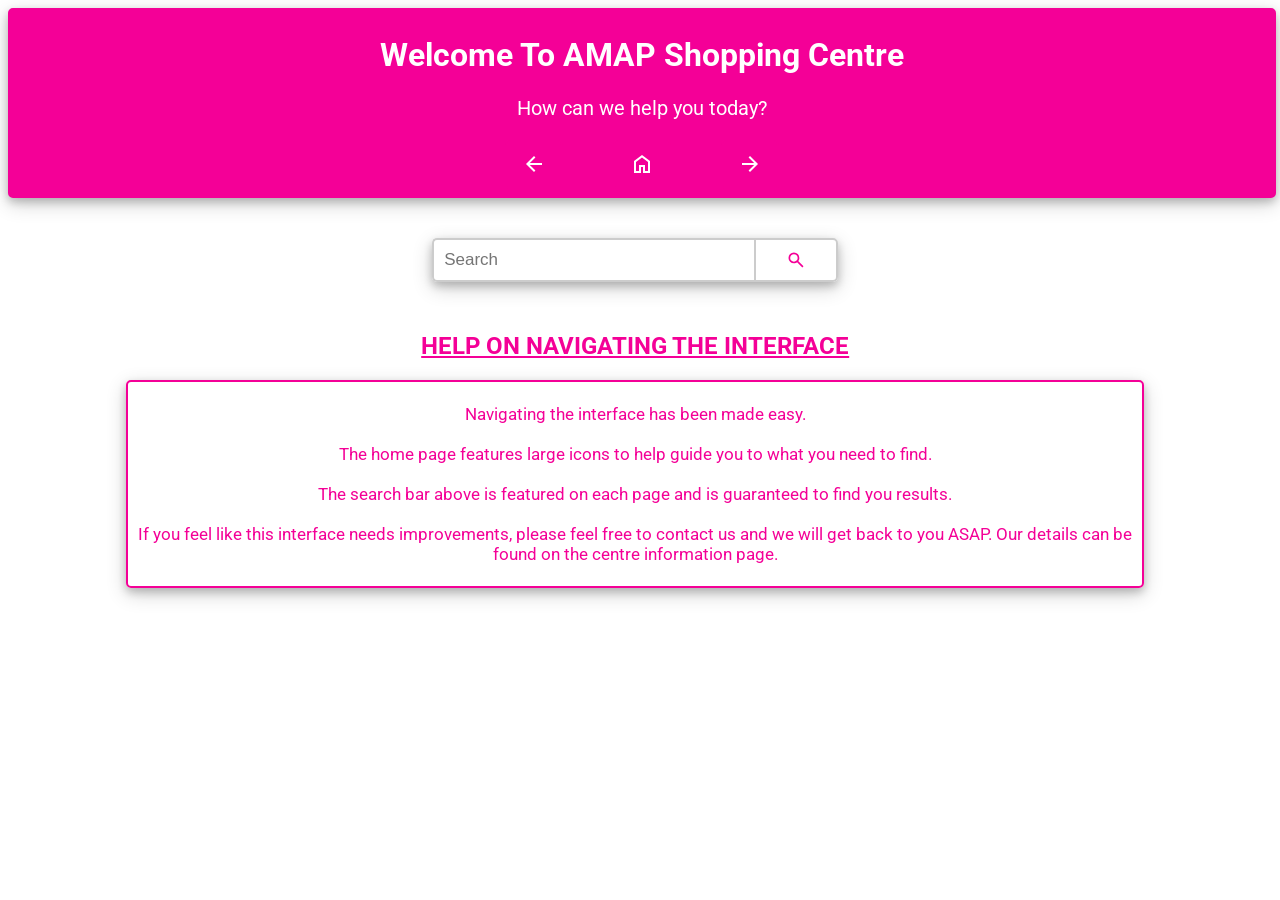
<file: index.html>
<!DOCTYPE html>
<html lang="en">
<head>
    <meta charset="UTF-8">
    <meta name="viewport" content="width=device-width, initial-scale=1.0">
    <link rel="icon" type="image/x-icon" href="images/shopping-bag-fill.svg">
    <link rel="preconnect" href="https://fonts.googleapis.com">
    <link rel="preconnect" href="https://fonts.gstatic.com" crossorigin>
    <link href="https://fonts.googleapis.com/css2?family=Roboto:ital,wght@0,100..900;1,100..900&display=swap" rel="stylesheet">
    <link rel="stylesheet" type="text/css" href="css/home.css"/>
    <link rel="stylesheet" type="text/css" href="css/help.css"/>
    <title>AMAP Shopping Centre Nottingham </title>
</head>
<body>

<!-- Title -->
<div id="welcometitle">
    <h1> Welcome To AMAP Shopping Centre </h1>
    <p class="question1"> How can we help you today? </p>
    <div class="homeicons">
        <!-- button icons -->
        <button class="movebutton" onclick="history.back()">
            <div class="tooltip">
                <span class="backarrow-tooltiptext"> Go back </span>
                <img src="images/arrowback-white.svg" class="moveicons"> 
            </div>
        </button>
        <button class="movebutton" onclick="location.href='index.html'">
            <div class="tooltip">
                <span class="home-tooltiptext"> Home </span>
                <img src="images/home-white.svg" class="moveicons">
            </div>
        </button>
        <button class="movebutton" onclick="history.forward()">
            <div class="tooltip">
                <span class="forwardarrow-tooltiptext"> Go forward </span>
                <img src="images/arrowforward-white.svg" class="moveicons">
            </div>
        </button>
    </div>
</div>

<!-- Search bar -->
<div id="searchbar">
    <input type="text" id="searchInput" placeholder="Search">
    <button type="submit" id="searchBtn">
        <div class="tooltip">
            <span class="tooltiptext">Search</span>
        <img src="images/search.svg" class="searchicon">
        </div>
    </button>
</div>

<div class="helptitle">
    <h2 style="text-decoration: underline; margin-top: 50px;"> HELP ON NAVIGATING THE INTERFACE </h2>
</div>

<div class="helpcontainer">
    <p> Navigating the interface has been made easy. <br><br> The home page features large icons to help guide you to what you need to find.<br><br> The search bar above is featured on each page and is guaranteed to find you results. <br><br> If you feel like this interface needs improvements, please feel free to contact us and we will get back to you ASAP. Our details can be found on the centre information page. </p>
</div>

<script src="js/search.js"></script>

</body>
</html>
</file>
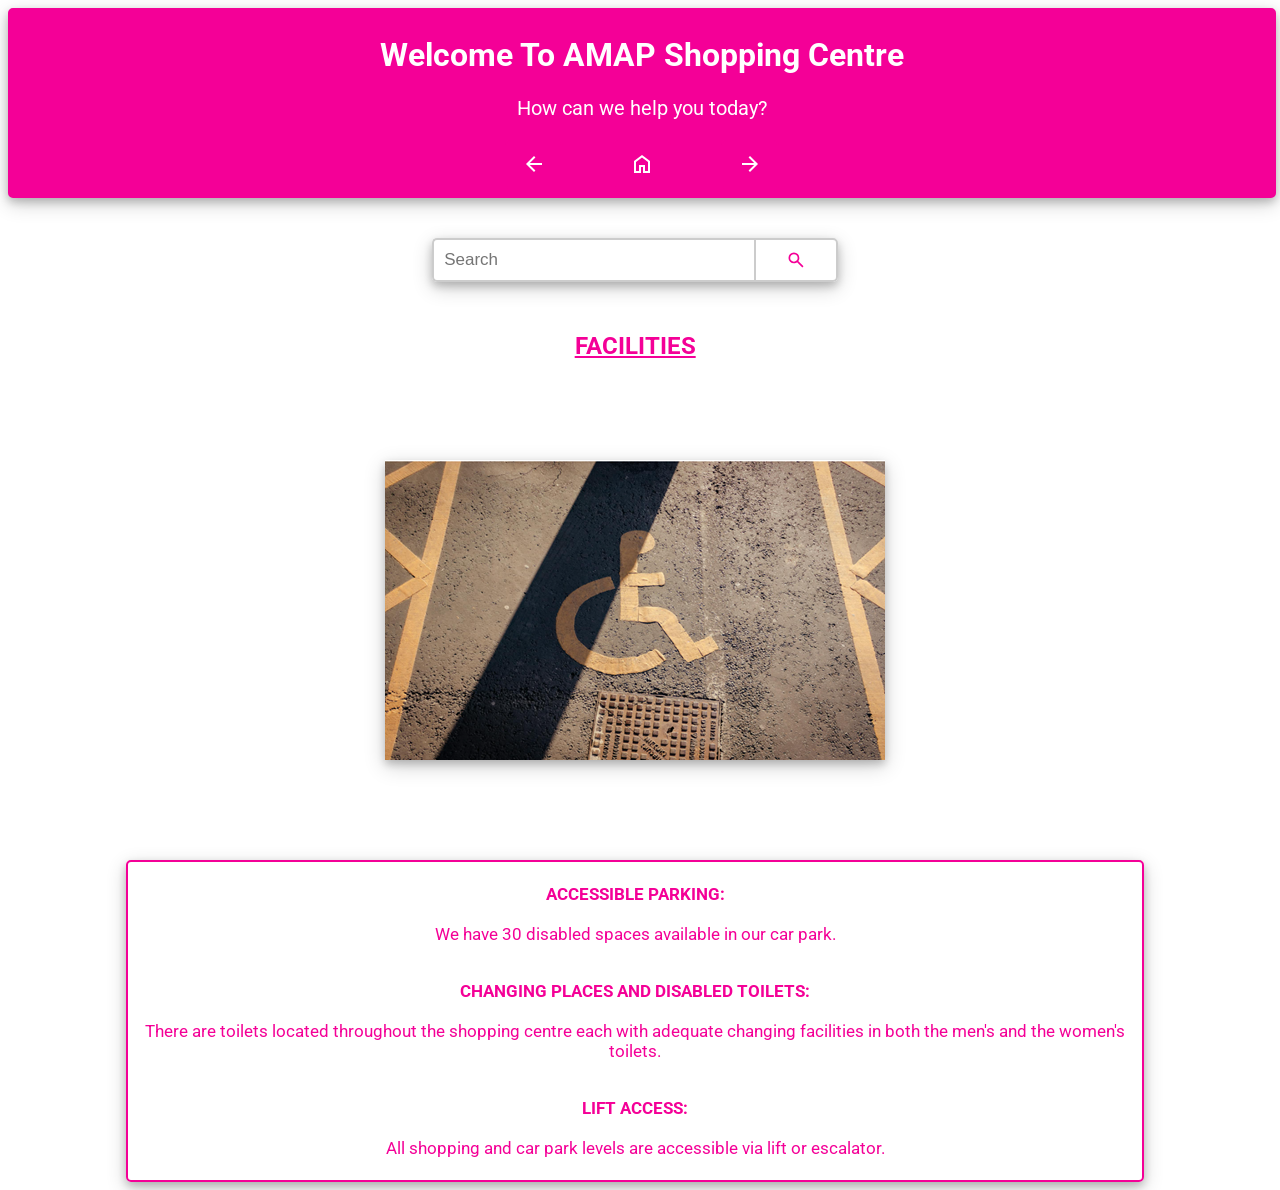
<file: facilities.html>
<!DOCTYPE html>
<html lang="en">
<head>
    <meta charset="UTF-8">
    <meta name="viewport" content="width=device-width, initial-scale=1.0">
    <link rel="icon" type="image/x-icon" href="images/shopping-bag-fill.svg">
    <link rel="preconnect" href="https://fonts.googleapis.com">
    <link rel="preconnect" href="https://fonts.gstatic.com" crossorigin>
    <link href="https://fonts.googleapis.com/css2?family=Roboto:ital,wght@0,100..900;1,100..900&display=swap" rel="stylesheet">
    <link rel="stylesheet" type="text/css" href="css/home.css"/>
    <link rel="stylesheet" type="text/css" href="css/shopping.css"/>
    <link rel="stylesheet" type="text/css" href="css/facilities.css"/>
    <title>AMAP Shopping Centre Nottingham </title>
</head>
<body>

<!-- Title -->
<div id="welcometitle">
    <h1> Welcome To AMAP Shopping Centre </h1>
    <p class="question1"> How can we help you today? </p>
    <div class="homeicons">
        <!-- button icons -->
        <button class="movebutton" onclick="history.back()">
            <div class="tooltip">
                <span class="backarrow-tooltiptext"> Go back </span>
                <img src="images/arrowback-white.svg" class="moveicons"> 
            </div>
        </button>
        <button class="movebutton" onclick="location.href='index.html'">
            <div class="tooltip">
                <span class="home-tooltiptext"> Home </span>
                <img src="images/home-white.svg" class="moveicons">
            </div>
        </button>
        <button class="movebutton" onclick="history.forward()">
            <div class="tooltip">
                <span class="forwardarrow-tooltiptext"> Go forward </span>
                <img src="images/arrowforward-white.svg" class="moveicons">
            </div>
        </button>
    </div>
</div>

<!-- Search bar -->
<div id="searchbar">
    <input type="text" id="searchInput" placeholder="Search">
    <button type="submit" id="searchBtn">
        <div class="tooltip">
            <span class="tooltiptext">Search</span>
        <img src="images/search.svg" class="searchicon">
        </div>
    </button>
</div>

<div class="shoppingtitle">
    <h2 style="text-decoration: underline; margin-top: 50px;"> FACILITIES </h2>
</div>

<!-- Container1 -->
<div class="container1">
    <div class="facilitiesinfo">
        <img src="images/disabledparkspace.png">
    </div>
</div>

<!-- container2 -->
<div class="facilitiescontent">
    <p> <strong> ACCESSIBLE PARKING: </strong> <br><br> We have 30 disabled spaces available in our car park. <br><br> </p>
    <p> <strong> CHANGING PLACES AND DISABLED TOILETS: </strong> <br><br> There are toilets located throughout the shopping centre each with adequate changing facilities in both the men's and the women's toilets. <br><br> </p>
    <p> <strong> LIFT ACCESS: </strong> <br><br>All shopping and car park levels are accessible via lift or escalator. </p>
</div>

<script src="js/search.js"></script>

</body>
</html>
</file>
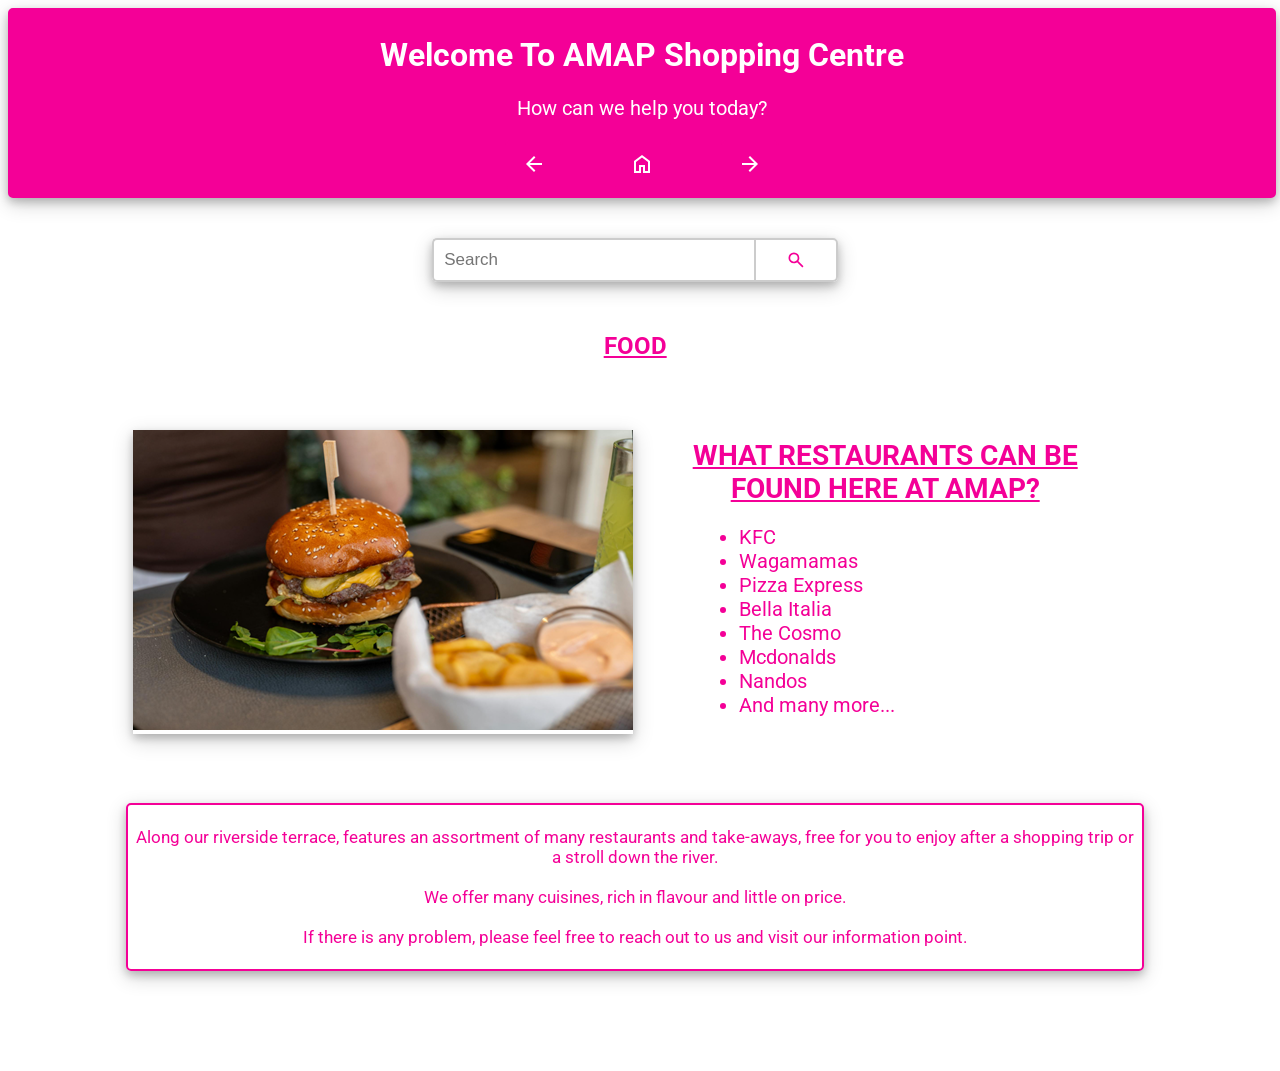
<file: help.html>
<!DOCTYPE html>
<html lang="en">
<head>
    <meta charset="UTF-8">
    <meta name="viewport" content="width=device-width, initial-scale=1.0">
    <link rel="icon" type="image/x-icon" href="images/shopping-bag-fill.svg">
    <link rel="preconnect" href="https://fonts.googleapis.com">
    <link rel="preconnect" href="https://fonts.gstatic.com" crossorigin>
    <link href="https://fonts.googleapis.com/css2?family=Roboto:ital,wght@0,100..900;1,100..900&display=swap" rel="stylesheet">
    <link rel="stylesheet" type="text/css" href="css/home.css"/>
    <link rel="stylesheet" type="text/css" href="css/food.css"/>
    <title>AMAP Shopping Centre Nottingham </title>
</head>
<body>

<!-- Title -->
<div id="welcometitle">
    <h1> Welcome To AMAP Shopping Centre </h1>
    <p class="question1"> How can we help you today? </p>
    <div class="homeicons">
        <!-- button icons -->
        <button class="movebutton" onclick="history.back()">
            <div class="tooltip">
                <span class="backarrow-tooltiptext"> Go back </span>
                <img src="images/arrowback-white.svg" class="moveicons"> 
            </div>
        </button>
        <button class="movebutton" onclick="location.href='index.html'">
            <div class="tooltip">
                <span class="home-tooltiptext"> Home </span>
                <img src="images/home-white.svg" class="moveicons">
            </div>
        </button>
        <button class="movebutton" onclick="history.forward()">
            <div class="tooltip">
                <span class="forwardarrow-tooltiptext"> Go forward </span>
                <img src="images/arrowforward-white.svg" class="moveicons">
            </div>
        </button>
    </div>
</div>

<!-- Search bar -->
<div id="searchbar">
    <input type="text" id="searchInput" placeholder="Search">
    <button type="submit" id="searchBtn">
        <div class="tooltip">
            <span class="tooltiptext">Search</span>
        <img src="images/search.svg" class="searchicon">
        </div>
    </button>
</div>

<div class="shoppingtitle">
    <h2 style="text-decoration: underline; margin-top: 50px;"> FOOD </h2>
</div>

<div class="container">
    <div class="burgerimage">
        <img src="images/burger.png"> 
    </div>
    <div class="foodtext">
        <h3 id="foodlist"> WHAT RESTAURANTS CAN BE FOUND HERE AT AMAP? </h3>
        <ul>
            <li> KFC </li>
            <li> Wagamamas </li>
            <li> Pizza Express </li>
            <li> Bella Italia </li>
            <li> The Cosmo </li>
            <li> Mcdonalds </li>
            <li> Nandos </li>
            <li> And many more... </li>
        </ul>
    </div>
</div>

<div class="foodmaintext">
    <p> Along our riverside terrace, features an assortment of many restaurants and take-aways, free for you to enjoy after a shopping trip or a stroll down the river. <br><br> We offer many cuisines, rich in flavour and little on price. <br><br> If there is any problem, please feel free to reach out to us and visit our information point. </p>
</div>

<script src="js/search.js"></script>

</body>
</html>
</file>
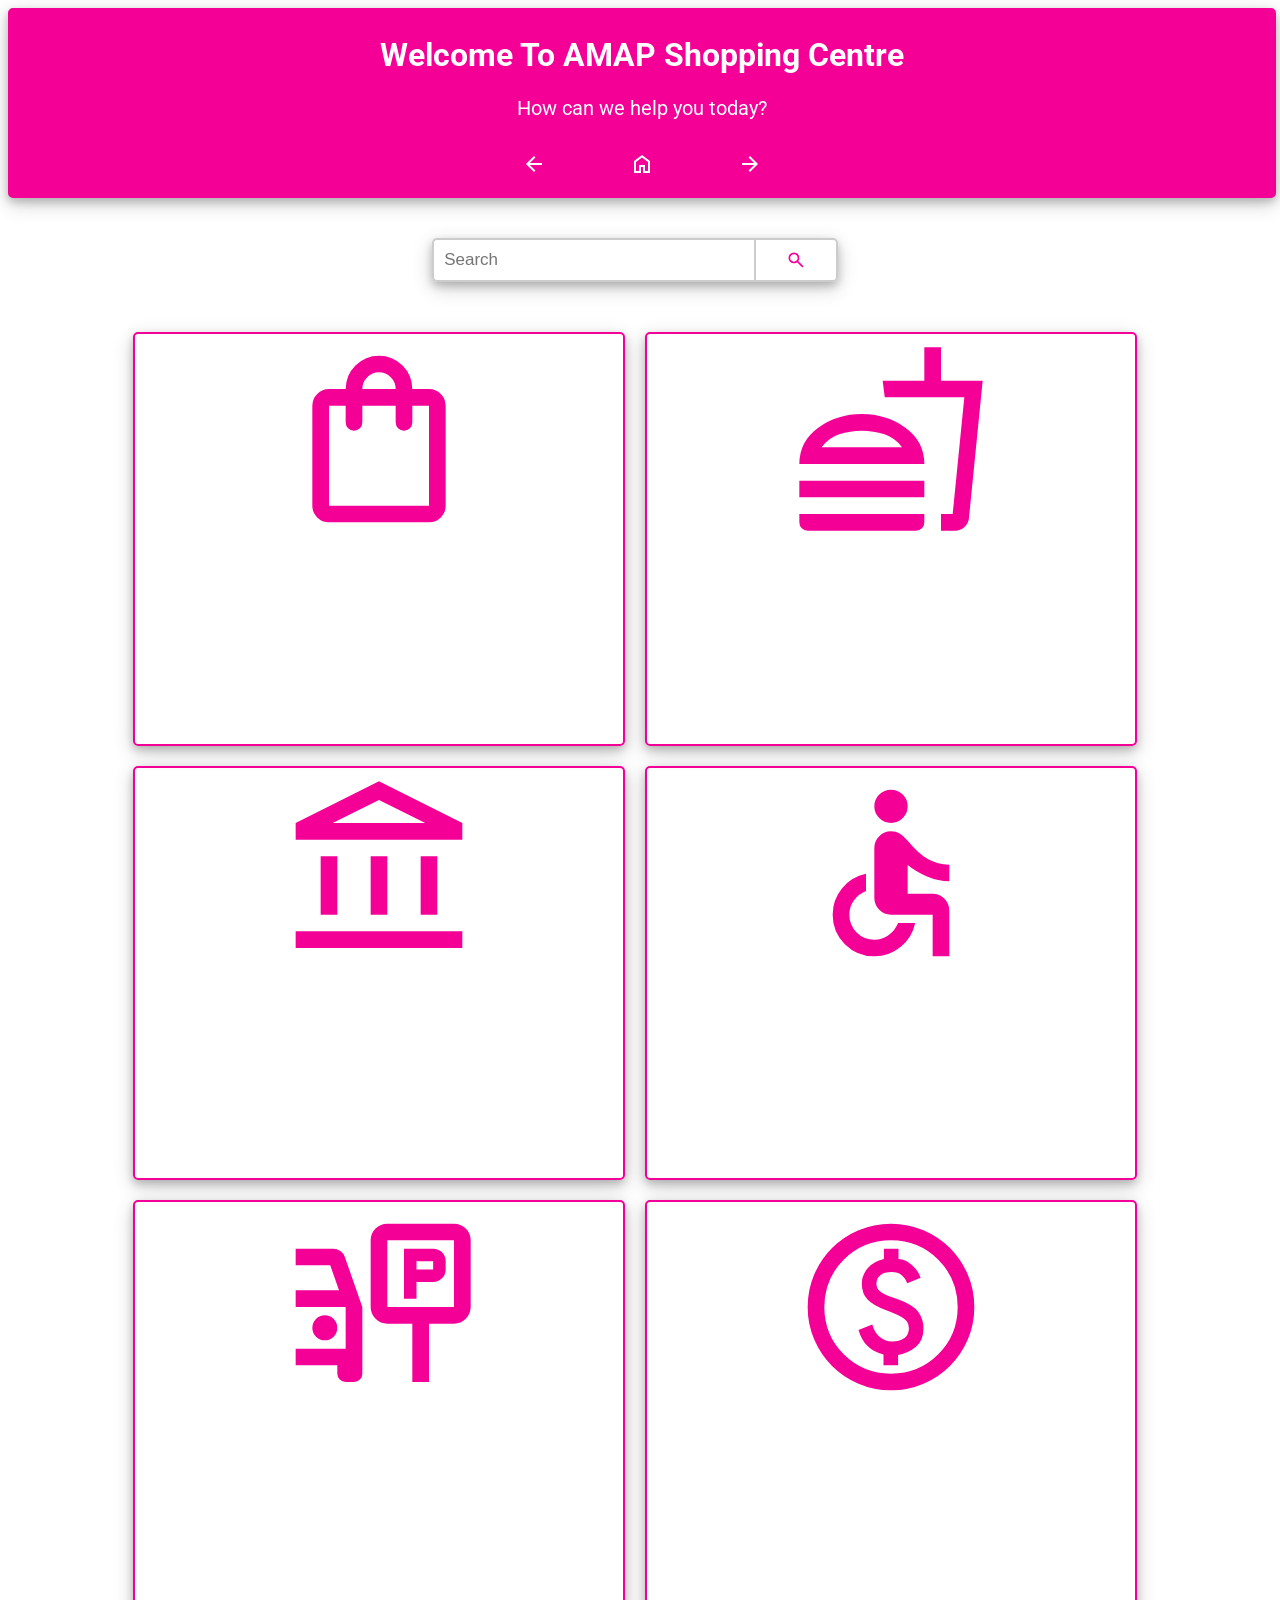
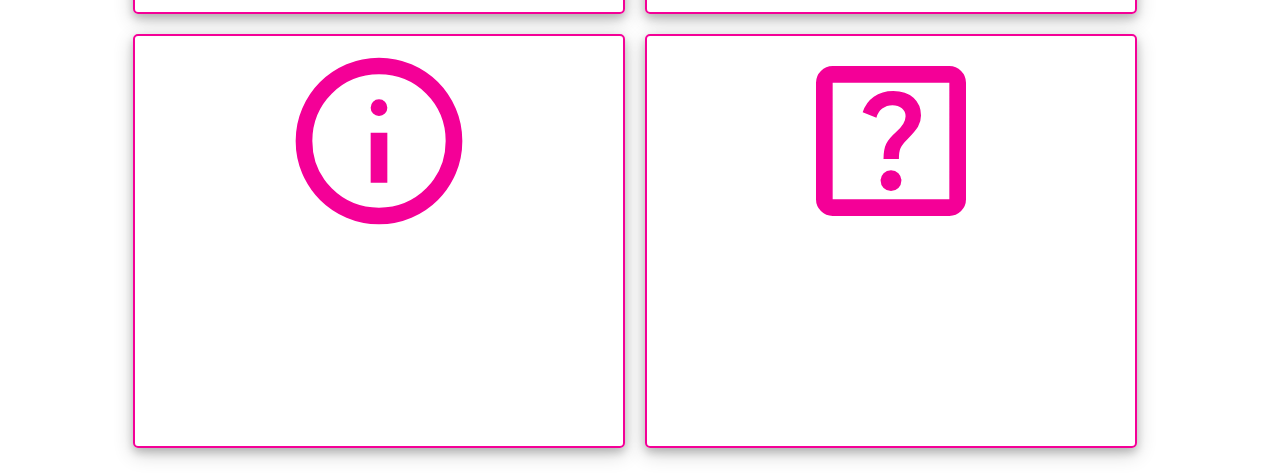
<file: info.html>
<!DOCTYPE html>
<html lang="en">
<head>
    <meta charset="UTF-8">
    <meta name="viewport" content="width=device-width, initial-scale=1.0">
    <link rel="icon" type="image/x-icon" href="images/shopping-bag-fill.svg">
    <link rel="preconnect" href="https://fonts.googleapis.com">
    <link rel="preconnect" href="https://fonts.gstatic.com" crossorigin>
    <link href="https://fonts.googleapis.com/css2?family=Roboto:ital,wght@0,100..900;1,100..900&display=swap" rel="stylesheet">
    <link rel="stylesheet" type="text/css" href="css/home.css"/>
    <title>AMAP Shopping Centre Nottingham </title>
</head>
<body>

<!-- Title -->
<div id="welcometitle">
    <h1> Welcome To AMAP Shopping Centre </h1>
    <p class="question1"> How can we help you today? </p>
    <div class="homeicons">
        <!-- button icons -->
        <button class="movebutton" onclick="history.back()">
            <div class="tooltip">
                <span class="backarrow-tooltiptext"> Go back </span>
                <img src="images/arrowback-white.svg" class="moveicons"> 
            </div>
        </button>
        <button class="movebutton" onclick="location.href='index.html'">
            <div class="tooltip">
                <span class="home-tooltiptext"> Home </span>
                <img src="images/home-white.svg" class="moveicons">
            </div>
        </button>
        <button class="movebutton" onclick="history.forward()">
            <div class="tooltip">
                <span class="forwardarrow-tooltiptext"> Go forward </span>
                <img src="images/arrowforward-white.svg" class="moveicons">
            </div>
        </button>
    </div>
</div>

<!-- Search bar -->
<div id="searchbar">
    <input type="text" id="searchInput" placeholder="Search">
    <button type="submit" id="searchBtn">
        <div class="tooltip">
            <span class="tooltiptext">Search</span>
        <img src="images/search.svg" class="searchicon">
        </div>
    </button>
</div>

<!-- Buttons -->
<div id="icons">
    <div class="row">
        <div class="column">
            <!-- <h2> SHOPPING </h2> -->
            <div class="icon-wrapper">
                <a href="shopping.html" class="icon">
                    <img src="images/shopping-bag.svg" class="iconimages base-icon">
                    <img src="images/shopping-bag-fill.svg" class="iconimages hover-icon">
                </a>
            </div>
        </div>
        <div class="column">
            <!-- <h2> FOOD </h2> -->
            <div class="icon-wrapper">
                <a href="food.html" class="icon">
                    <img src="images/food.svg" class="iconimages base-icon">
                    <img src="images/food-fill.svg" class="iconimages hover-icon">
                </a>
            </div>
        </div>
    </div>
    <div class="row">
        <div class="column">
            <!-- <h2> BANKS </h2> -->
            <div class="icon-wrapper">
                <a href="bank.html" class="icon">
                    <img src="images/bank.svg" class="iconimages base-icon">
                    <img src="images/bank-fill.svg" class="iconimages hover-icon"> 
                </a>
            </div>
        </div>
        <div class="column">
            <!-- <h2> FACILITIES AND DISABLED FACILITIES </h2> -->
            <div class="icon-wrapper">
                <a href="facilities.html" class="icon">
                    <img src="images/facilities.svg" class="iconimages base-icon">
                    <img src="images/facilities-fill.svg" class="iconimages hover-icon">
                </a>
            </div>
        </div>
    </div>
    <div class="row">
        <div class="column">
            <!-- <h2> PARKING </h2> -->
            <div class="icon-wrapper">
                <a href="parking.html" class="icon">
                    <img src="images/parking.svg" class="iconimages base-icon">
                    <img src="images/parking-fill.svg" class="iconimages hover-icon">
                </a>
            </div>
        </div>
        <div class="column">
            <!-- <h2> SPECIAL OFFERS AND DISCOUNTS </h2> -->
            <div class="icon-wrapper">
                <a href="offers.html" class="icon">
                    <img src="images/offers.svg" class="iconimages base-icon">
                    <img src="images/offers-fill.svg" class="iconimages hover-icon">
                </a>
            </div>
        </div>
    </div>
    <div class="row">
        <div class="column">
            <!-- <h2> CENTRE INFORMATION </h2> -->
            <div class="icon-wrapper">
                <a href="info.html" class="icon">
                    <img src="images/info.svg" class="iconimages base-icon">
                    <img src="images/info-fill.svg" class="iconimages hover-icon">
                </a>
            </div>
        </div>
        <div class="column">
            <!-- <h2> HELP AND INTERFACE NAVIGATION </h2> -->
            <div class="icon-wrapper">
                <a href="help.html" class="icon">
                    <img src="images/help.svg" class="iconimages base-icon">
                    <img src="images/help-fill.svg" class="iconimages hover-icon">
                </a>
            </div>
        </div>
    </div>
</div>

<script src="js/search.js"></script>

</body>
</html>
</file>
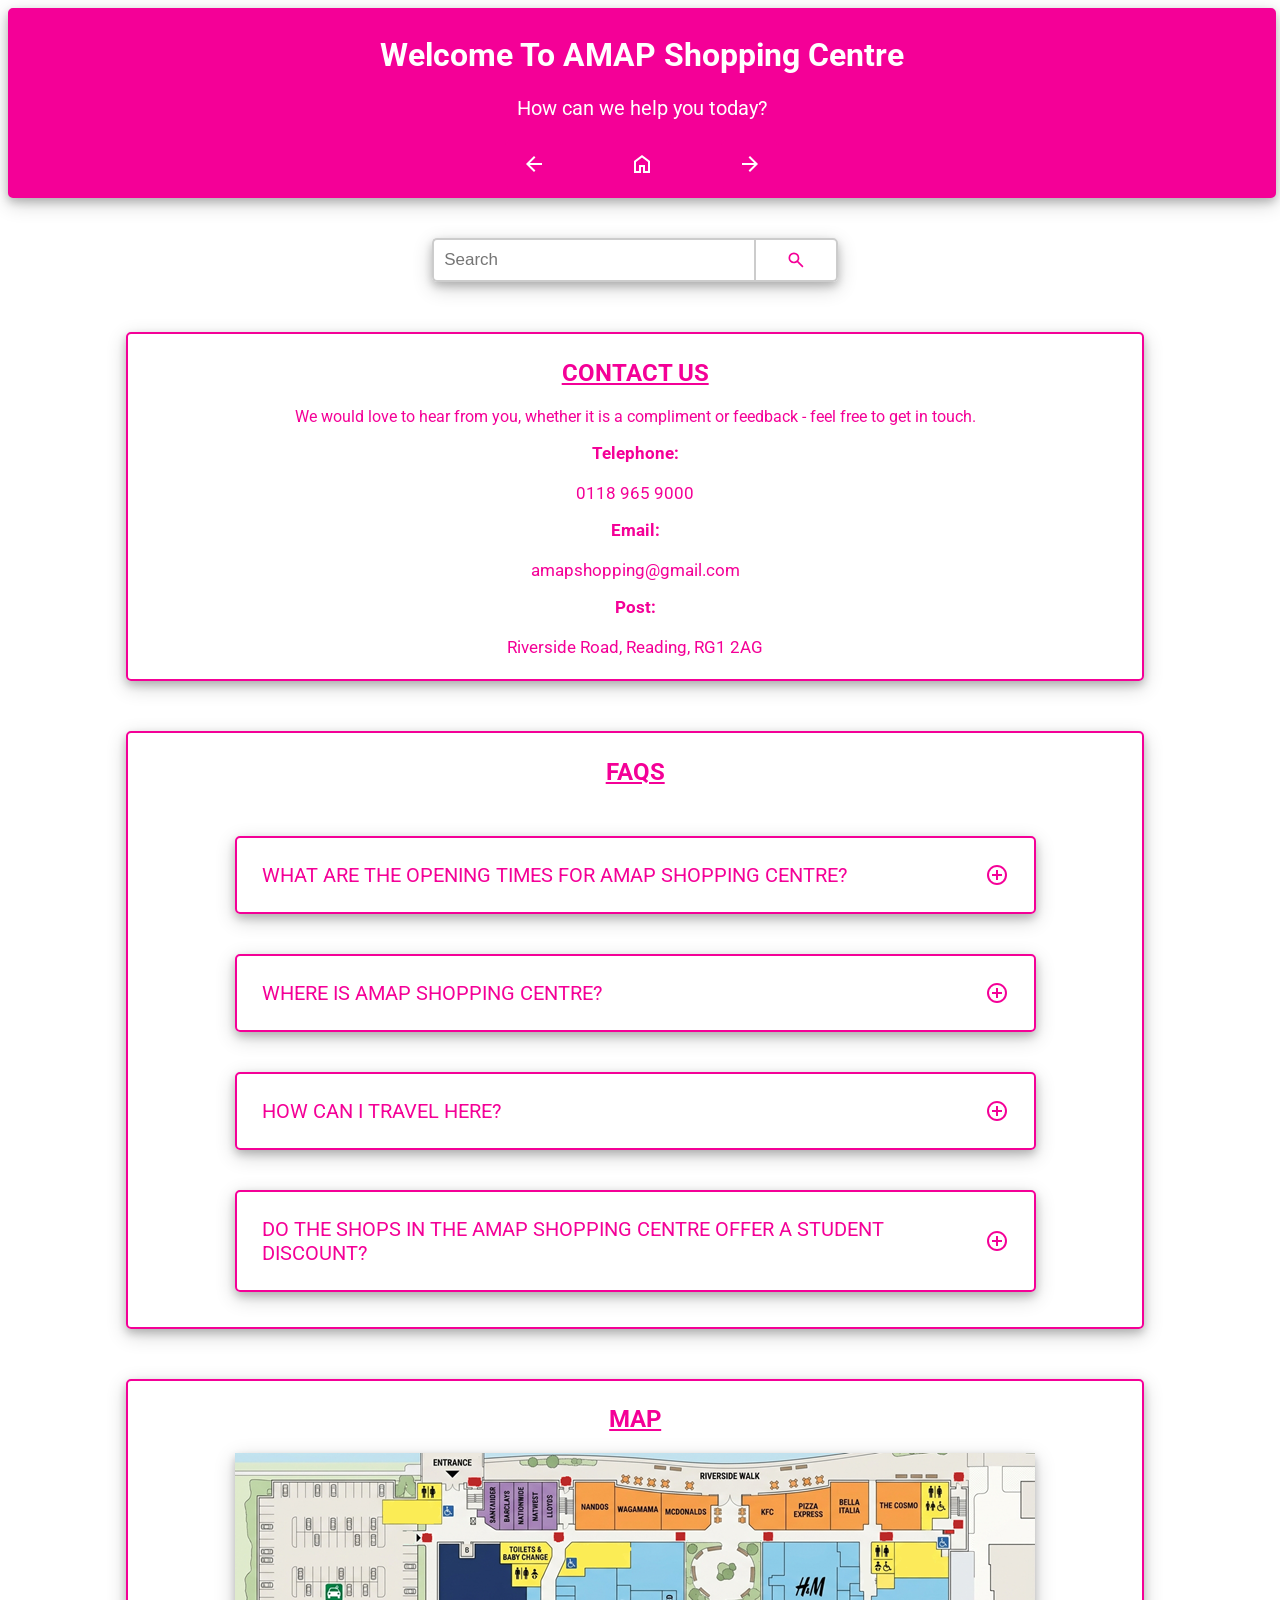
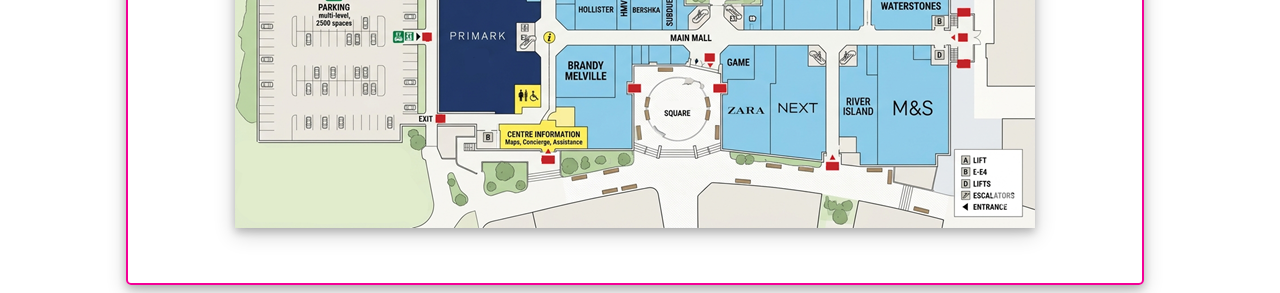
<file: offers.html>
<!DOCTYPE html>
<html lang="en">
<head>
    <meta charset="UTF-8">
    <meta name="viewport" content="width=device-width, initial-scale=1.0">
    <link rel="icon" type="image/x-icon" href="images/shopping-bag-fill.svg">
    <link rel="preconnect" href="https://fonts.googleapis.com">
    <link rel="preconnect" href="https://fonts.gstatic.com" crossorigin>
    <link href="https://fonts.googleapis.com/css2?family=Roboto:ital,wght@0,100..900;1,100..900&display=swap" rel="stylesheet">
    <link rel="stylesheet" type="text/css" href="css/home.css"/>
    <link rel="stylesheet" type="text/css" href="css/info.css"/>
    <title>AMAP Shopping Centre Nottingham </title>
</head>
<body>

<!-- Title -->
<div id="welcometitle">
    <h1> Welcome To AMAP Shopping Centre </h1>
    <p class="question1"> How can we help you today? </p>
    <div class="homeicons">
        <!-- button icons -->
        <button class="movebutton" onclick="history.back()">
            <div class="tooltip">
                <span class="backarrow-tooltiptext"> Go back </span>
                <img src="images/arrowback-white.svg" class="moveicons"> 
            </div>
        </button>
        <button class="movebutton" onclick="location.href='index.html'">
            <div class="tooltip">
                <span class="home-tooltiptext"> Home </span>
                <img src="images/home-white.svg" class="moveicons">
            </div>
        </button>
        <button class="movebutton" onclick="history.forward()">
            <div class="tooltip">
                <span class="forwardarrow-tooltiptext"> Go forward </span>
                <img src="images/arrowforward-white.svg" class="moveicons">
            </div>
        </button>
    </div>
</div>

<!-- Search bar -->
<div id="searchbar">
    <input type="text" id="searchInput" placeholder="Search">
    <button type="submit" id="searchBtn">
        <div class="tooltip">
            <span class="tooltiptext">Search</span>
        <img src="images/search.svg" class="searchicon">
        </div>
    </button>
</div>

<!-- contact us section -->
<div class="contactus">
    <h2> CONTACT US </h2>
    <p> We would love to hear from you, whether it is a compliment or feedback - feel free to get in touch.</p>
    <div class="contactusinfo">
        <p> <strong> Telephone: </strong> <br><br> 0118 965 9000 </p>
        <p> <strong> Email: </strong> <br><br> amapshopping@gmail.com </p>
        <p> <strong> Post: </strong> <br><br> Riverside Road, Reading, RG1 2AG </p>
    </div>
</div>

<!-- FAQS -->
<div class="mainbit">
    <div class="faqs">
        <h2 style="text-decoration: underline;"> FAQS </h2>
    </div>
    <div class="maingrid">
        <div class="gridcontainer">
            <!-- first dropdown -->
            <details class="box1">
                <summary>
                    <span class="faq-question">WHAT ARE THE OPENING TIMES FOR AMAP SHOPPING CENTRE?</span>
                    <img class="toggle-icon" src="images/plus-pink.svg">
                </summary>
                <div class="content">
                    <p> The opening times are: <br><br> Monday - Saturday: 9am - 9pm <br><br> Sunday: 10am - 8pm </p>
                </div>
            </details>
        </div>
        <div class="gridcontainer">
            <!-- second dropdown -->
            <details class="box1">
                <summary>
                    <span class="faq-question"> WHERE IS AMAP SHOPPING CENTRE? </span>
                    <img class="toggle-icon" src="images/plus-pink.svg">
                </summary>
                <div class="content">
                    <p> We are located at: <br><br> Riverside Road, Reading, RG1 2AG </p>
                </div>
            </details>
        </div>
        <div class="gridcontainer">
            <!-- third dropdown -->
            <details class="box1">
                <summary>
                    <span class="faq-question"> HOW CAN I TRAVEL HERE? </span>
                    <img class="toggle-icon" src="images/plus-pink.svg">
                </summary>
                <div class="content">
                    <p>We are located in the heart of Nottingham. There are many travel options available. <br><br> Located on the north entrance are plenty of bus stops that can help you travel all over Nottingham. <br><br> 5 minutes down the road is the local train station with links to London Paddington. </p>
                </div>
            </details>
        </div>
        <div class="gridcontainer">
            <!-- fourth dropdown -->
            <details class="box1">
                <summary>
                    <span class="faq-question"> DO THE SHOPS IN THE AMAP SHOPPING CENTRE OFFER A STUDENT DISCOUNT? </span>
                    <img class="toggle-icon" src="images/plus-pink.svg">
                </summary>
                <div class="content">
                    <p> Students can enjoy many discounts in our stores. Each shop has their own policy on discounts and sale items. See in store for more information. </p>
                </div>
            </details>
        </div>
    </div>
</div>

<div class="map">
    <h2 style="text-decoration: underline;">MAP</h2>
    <img src="images/mapoftheAMAP.png" id="amapmap" alt="AMAP SHOPPING CENTRE MAP">
    <div id="modal1" class="modalmap">
        <span class="close">&times;</span>
        <img class="modal-content" id="img01">
        <div id="caption"></div>
    </div>
</div>

<script src="js/infofaqs.js"></script>
<script src="js/search.js"></script>
<script src="js/modalmap.js"></script>

</body>
</html>
</file>
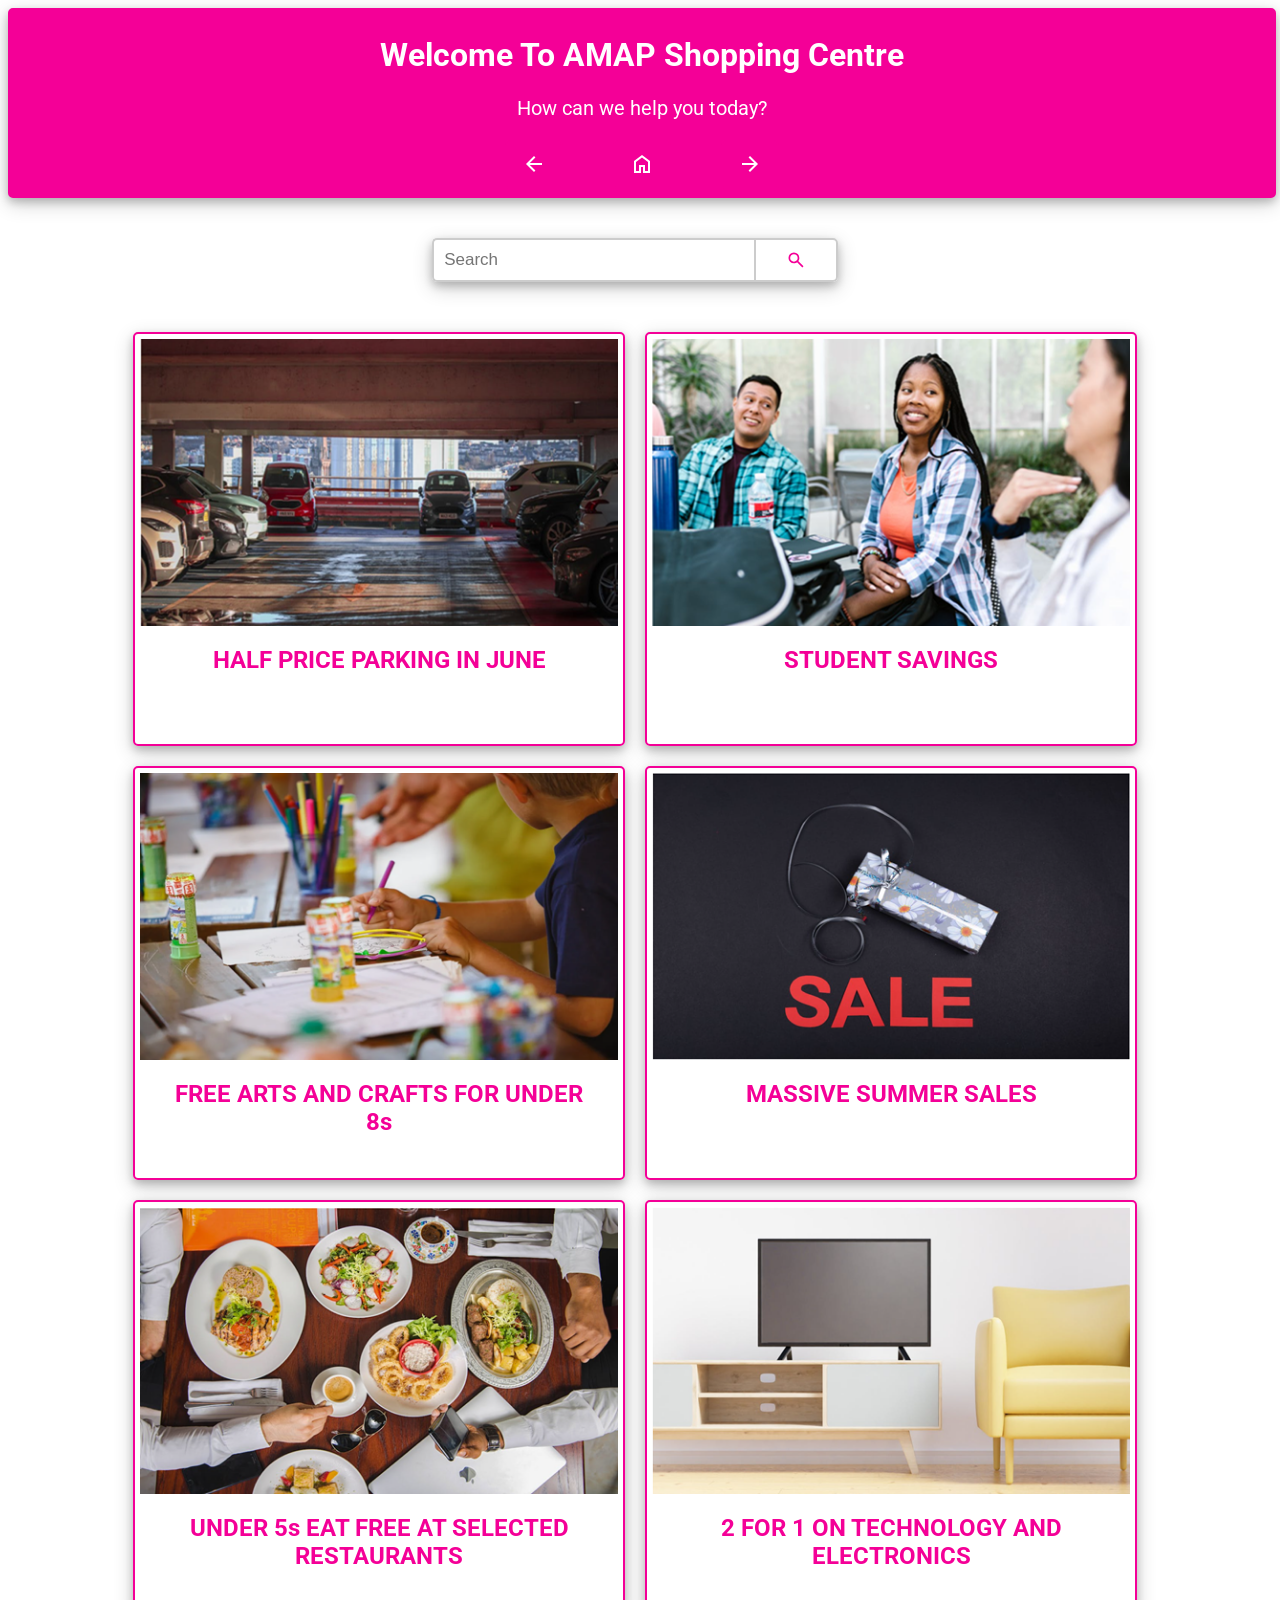
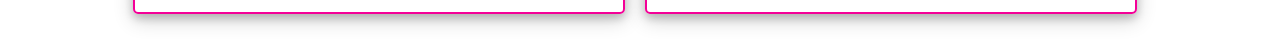
<file: parking.html>
<!DOCTYPE html>
<html lang="en">
<head>
    <meta charset="UTF-8">
    <meta name="viewport" content="width=device-width, initial-scale=1.0">
    <link rel="icon" type="image/x-icon" href="images/shopping-bag-fill.svg">
    <link rel="preconnect" href="https://fonts.googleapis.com">
    <link rel="preconnect" href="https://fonts.gstatic.com" crossorigin>
    <link href="https://fonts.googleapis.com/css2?family=Roboto:ital,wght@0,100..900;1,100..900&display=swap" rel="stylesheet">
    <link rel="stylesheet" type="text/css" href="css/home.css"/>
    <link rel="stylesheet" type="text/css" href="css/offers.css"/>
    <title>AMAP Shopping Centre Nottingham </title>
</head>
<body>

<!-- Title -->
<div id="welcometitle">
    <h1> Welcome To AMAP Shopping Centre </h1>
    <p class="question1"> How can we help you today? </p>
    <div class="homeicons">
        <!-- button icons -->
        <button class="movebutton" onclick="history.back()">
            <div class="tooltip">
                <span class="backarrow-tooltiptext"> Go back </span>
                <img src="images/arrowback-white.svg" class="moveicons"> 
            </div>
        </button>
        <button class="movebutton" onclick="location.href='index.html'">
            <div class="tooltip">
                <span class="home-tooltiptext"> Home </span>
                <img src="images/home-white.svg" class="moveicons">
            </div>
        </button>
        <button class="movebutton" onclick="history.forward()">
            <div class="tooltip">
                <span class="forwardarrow-tooltiptext"> Go forward </span>
                <img src="images/arrowforward-white.svg" class="moveicons">
            </div>
        </button>
    </div>
</div>

<!-- Search bar -->
<div id="searchbar">
    <input type="text" id="searchInput" placeholder="Search">
    <button type="submit" id="searchBtn">
        <div class="tooltip">
            <span class="tooltiptext">Search</span>
        <img src="images/search.svg" class="searchicon">
        </div>
    </button>
</div>

<div id="icons">
    <div class="row">
        <div class="column">
            <div class="offerimage">
                <img src="images/half-price-parking.png" alt="Half Price Parking">
                <div class="hover-overlay">
                    <p style="font-size: 30px;">HALF PRICE PARKING IN JUNE <br><br> Click here to read more </p>
                </div>
                <h2 style="margin: 20px;"> HALF PRICE PARKING IN JUNE </h2>
            </div>
        </div>
        <div class="column">
            <div class="offerimage">
                <img src="images/student.png" alt="Student Savings">
                <div class="hover-overlay">
                    <p style="font-size: 30px;">STUDENT SAVINGS <br><br> Click here to read more </p>
                </div>
                <h2 style="margin: 20px;"> STUDENT SAVINGS </h2>
            </div>
        </div>
    </div>
    <div class="row">
        <div class="column">
            <div class="offerimage">
                <img src="images/arts-and-crafts.png" alt="Children's arts and crafts">
                <div class="hover-overlay">
                    <p style="font-size: 30px;">FREE ARTS AND CRAFTS FOR UNDER 8s <br><br> Click here to read more </p>
                </div>
                <h2 style="margin: 20px;"> FREE ARTS AND CRAFTS FOR UNDER 8s </h2>
            </div>
        </div>
        <div class="column">
            <div class="offerimage">
                <img src="images/sale.png" alt="Sales">
                <div class="hover-overlay">
                    <p style="font-size: 30px;">MASSIVE SUMMER SALES <br><br> Click here to read more </p>
                </div>
                <h2 style="margin: 20px;"> MASSIVE SUMMER SALES </h2>
            </div>
        </div>
    </div>
    <div class="row">
        <div class="column">
            <div class="offerimage">
                <img src="images/restaurant-offer.png" alt="Under 5s eat free at selected restaurants">
                <div class="hover-overlay">
                    <p style="font-size: 30px;">UNDER 5s EAT FREE AT SELECTED RESTAURANTS <br><br> Click here to read more </p>
                </div>
                <h2 style="margin: 20px;"> UNDER 5s EAT FREE AT SELECTED RESTAURANTS </h2>
            </div>
        </div>
        <div class="column">
            <div class="offerimage">
                <img src="images/technology.png" alt="2 for 1 on technology and electronics">
                <div class="hover-overlay">
                    <p style="font-size: 30px;"> 2 FOR 1 ON TECHNOLOGY AND ELECTRONICS <br><br> Click here to read more </p>
                </div>
                <h2 style="margin: 20px;"> 2 FOR 1 ON TECHNOLOGY AND ELECTRONICS </h2>
            </div>
        </div>
    </div>
</div>

<script src="js/search.js"></script>

</body>
</html>
</file>
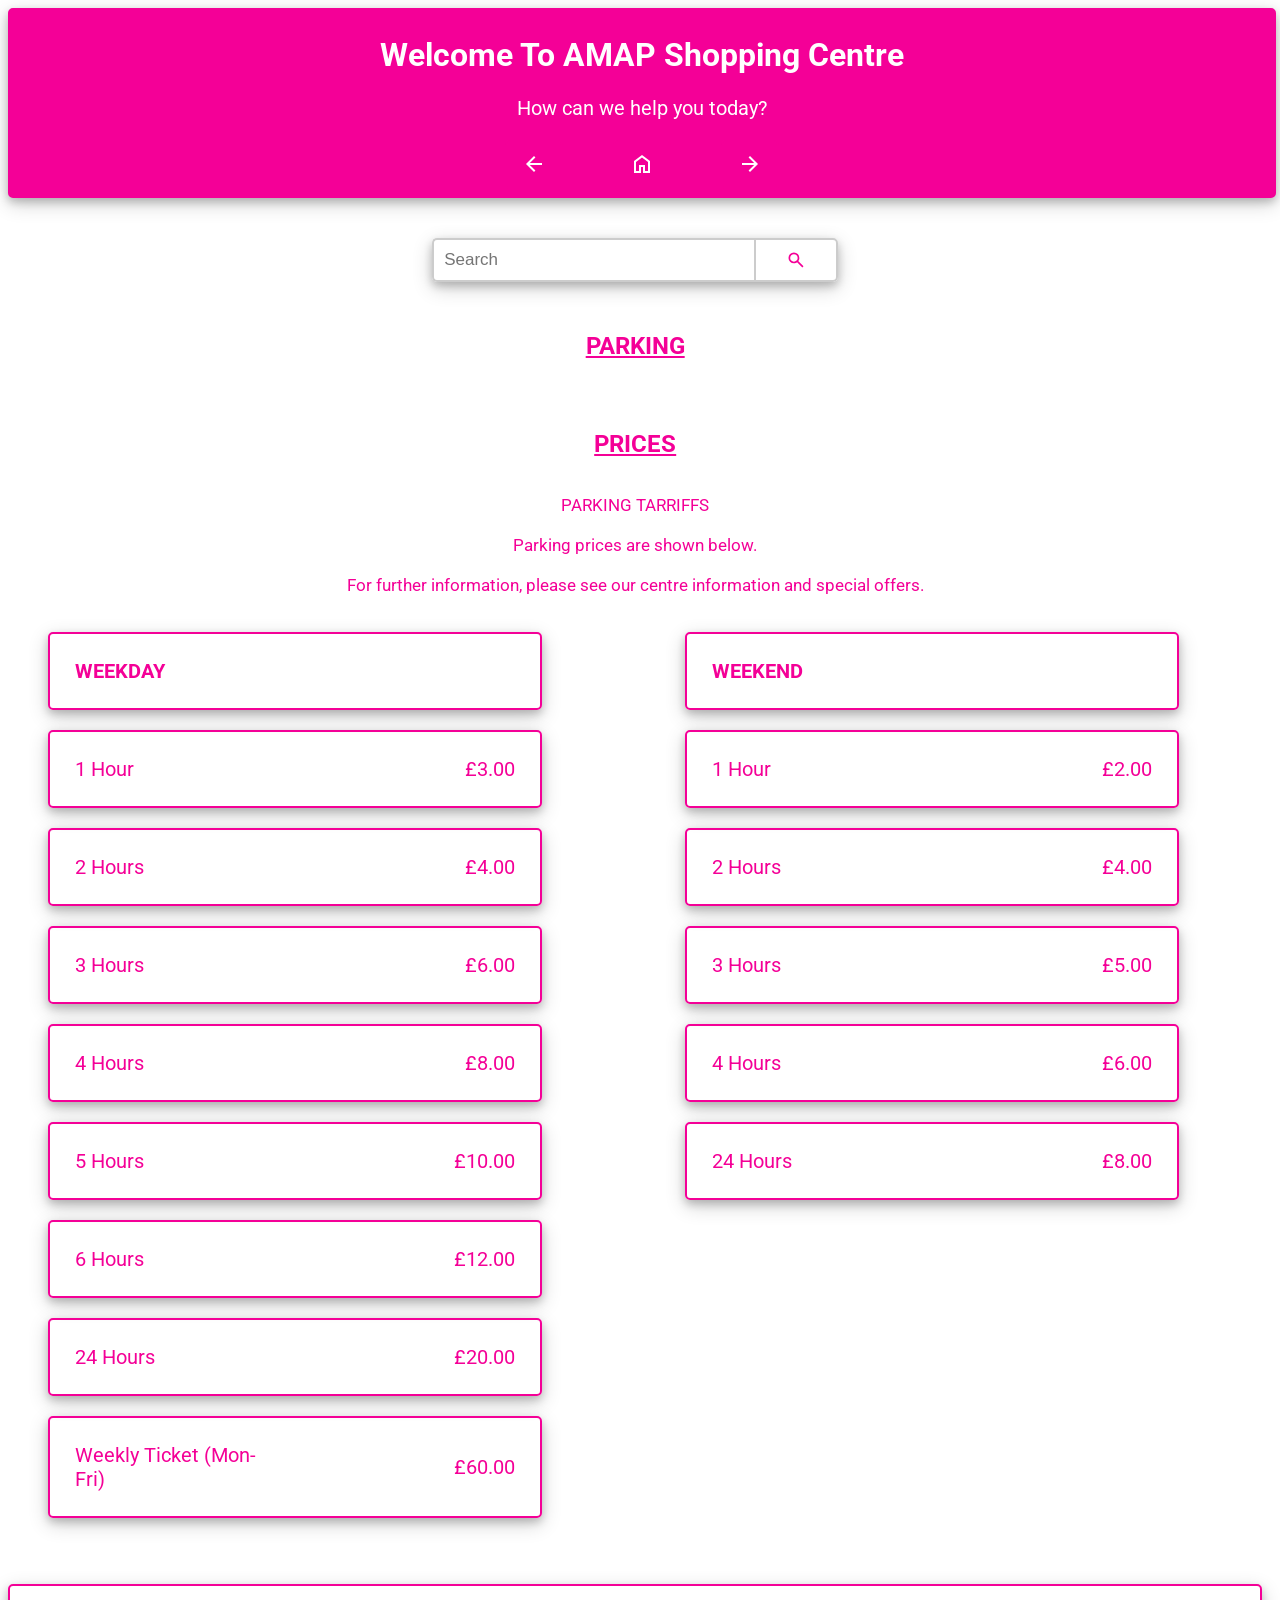
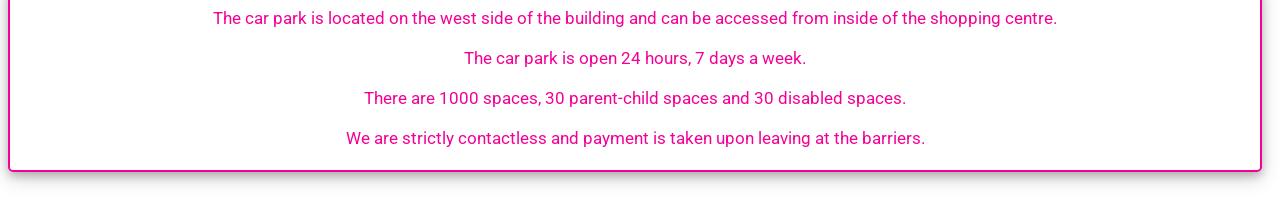
<file: shopping.html>
<!DOCTYPE html>
<html lang="en">
<head>
    <meta charset="UTF-8">
    <meta name="viewport" content="width=device-width, initial-scale=1.0">
    <link rel="icon" type="image/x-icon" href="images/shopping-bag-fill.svg">
    <link rel="preconnect" href="https://fonts.googleapis.com">
    <link rel="preconnect" href="https://fonts.gstatic.com" crossorigin>
    <link href="https://fonts.googleapis.com/css2?family=Roboto:ital,wght@0,100..900;1,100..900&display=swap" rel="stylesheet">
    <link rel="stylesheet" type="text/css" href="css/home.css"/>
    <link rel="stylesheet" type="text/css" href="css/parking.css"/>
    <title>AMAP Shopping Centre Nottingham </title>
</head>
<body>

<!-- Title -->
<div id="welcometitle">
    <h1> Welcome To AMAP Shopping Centre </h1>
    <p class="question1"> How can we help you today? </p>
    <div class="homeicons">
        <!-- button icons -->
        <button class="movebutton" onclick="history.back()">
            <div class="tooltip">
                <span class="backarrow-tooltiptext"> Go back </span>
                <img src="images/arrowback-white.svg" class="moveicons"> 
            </div>
        </button>
        <button class="movebutton" onclick="location.href='index.html'">
            <div class="tooltip">
                <span class="home-tooltiptext"> Home </span>
                <img src="images/home-white.svg" class="moveicons">
            </div>
        </button>
        <button class="movebutton" onclick="history.forward()">
            <div class="tooltip">
                <span class="forwardarrow-tooltiptext"> Go forward </span>
                <img src="images/arrowforward-white.svg" class="moveicons">
            </div>
        </button>
    </div>
</div>

<!-- Search bar -->
<div id="searchbar">
    <input type="text" id="searchInput" placeholder="Search">
    <button type="submit" id="searchBtn">
        <div class="tooltip">
            <span class="tooltiptext">Search</span>
        <img src="images/search.svg" class="searchicon">
        </div>
    </button>
</div>

<div class="shoppingtitle">
    <h2 style="text-decoration: underline; margin-top: 50px;"> PARKING </h2>
</div>

<!-- Parking prices -->
<div class="prices">
    <h2 style="text-decoration: underline; margin-top: 50px;"> PRICES </h2>
</div>

<div class="weekdayprices">
        <p > PARKING TARRIFFS <br><br> Parking prices are shown below. <br><br> For further information, please see our centre information and special offers. </p>
</div>

<!-- Prices -->
<div class="columns-spacer">
    <div class="row-prices">
        <div>
            <ul>
                <li>
                    <div class="left-column"> <b>WEEKDAY</b> </div>
                    <div class="right-column"></div>
                </li>
                <li>
                    <div class="left-column">1 Hour</div>
                    <div class="right-column">£3.00</div>
                </li>
                <li>
                    <div class="left-column">2 Hours</div>
                    <div class="right-column">£4.00</div>
                </li>
                <li>
                    <div class="left-column">3 Hours</div>
                    <div class="right-column">£6.00</div>
                </li>
                <li>
                    <div class="left-column">4 Hours</div>
                    <div class="right-column">£8.00</div>
                </li>
                <li>
                    <div class="left-column">5 Hours</div>
                    <div class="right-column">£10.00</div>
                </li>
                <li>
                    <div class="left-column">6 Hours</div>
                    <div class="right-column">£12.00</div>
                </li>
                <li>
                    <div class="left-column">24 Hours</div>
                    <div class="right-column">£20.00</div>
                </li>
                <li>
                    <div class="left-column">Weekly Ticket (Mon-Fri)</div>
                    <div class="right-column">£60.00</div>
                </li>
            </ul>
        </div>
        <div>
            <ul>
                <li>
                    <div class="left-column"> <b> WEEKEND </b> </div>
                    <div class="right-column"></div>
                </li>
                <li>
                    <div class="left-column">1 Hour</div>
                    <div class="right-column">£2.00</div>
                </li>
                <li>
                    <div class="left-column">2 Hours</div>
                    <div class="right-column">£4.00</div>
                </li>
                <li>
                    <div class="left-column">3 Hours</div>
                    <div class="right-column">£5.00</div>
                </li>
                <li>
                    <div class="left-column">4 Hours</div>
                    <div class="right-column">£6.00</div>
                </li>
                <li>
                    <div class="left-column">24 Hours</div>
                    <div class="right-column">£8.00</div>
                </li>
            </ul>
        </div>
    </div>
</div>

<!-- Short info -->
<div class="information">
    <p> The car park is located on the west side of the building and can be accessed from inside of the shopping centre. <br><br> The car park is open 24 hours, 7 days a week. <br><br> There are 1000 spaces, 30 parent-child spaces and 30 disabled spaces. <br><br> We are strictly contactless and payment is taken upon leaving at the barriers. </p>
</div>

<script src="js/search.js"></script>

</body>
</html>
</file>
<file: css/home.css>
body {
    font-family: roboto, arial, sans-serif;
    color: #ffffff;
    overflow-x: clip;
    max-width: 98%;
}

#welcometitle {
    display: block;
    clear: both; 
    padding-top: 50px;
    padding-bottom: 20px; 
    width: 100%;
    border: 2px solid #f40097;
    border-radius: 5px;
    padding: 5px;
    background-color: #f40097;
    box-shadow: 0 4px 8px 0 rgba(0, 0, 0, 0.2), 0 6px 20px 0 rgba(0, 0, 0, 0.19);
}

.homeicons {
    margin-left: auto;
    margin-right: auto;
    padding: 0;
    align-items: center;
    justify-content: center;
    display: flex;
    gap: 50px;
}

h1 {
    text-align: center; 
    padding-top: 0px; 
}

h2 {
    color: #f40097;
    text-align: center;
}

h3 {
    color: #f40097;
    text-align: center;
    margin-bottom: 50px;
    font-size: 28px;
    text-decoration: underline;
}

.question1{
    text-align: center;
    font-size: 20px;
}

#searchbar {
    display: flex;
    justify-content: center;
    margin-top: 40px;
    margin-left: auto;
    margin-right: auto;
    padding: 0;
    width: fit-content;
    border-radius: 5px;
    box-shadow: 0 4px 8px 0 rgba(0, 0, 0, 0.2), 0 6px 20px 0 rgba(0, 0, 0, 0.19);
}

input[type=text] {
    padding: 10px;
    border: 2px solid #ccc;
    border-right: none;
    border-radius: 5px 0 0 5px; 
    margin-right: 0;
    font-size: 17px;
    width: 300px;
    outline: none;
}

button[type=submit] {
    background-color: #ffffff;
    border: 2px solid #ccc;
    border-radius: 0 5px 5px 0; 
    cursor: pointer;
    display: flex;
    align-items: center;
    padding: 0 15px;
}

.movebutton{
    background-color: #f40097;
    border: 2px solid #f40097;
    border-radius: 5px;
    cursor: pointer;
    display: flex;
    align-items: center;
    padding: 10px 15px;
}

.moveicons:hover {
    opacity: 0.8;
}

.tooltip {
  position: relative;
  display: inline-block;
  cursor: pointer;
  text-decoration: none;
}

.tooltiptext {
    visibility: hidden;
    width: 130px;
    top: 100%;
    left: 50%;
    margin-left: -65px;
    background-color: #f40097;
    color: #fff;
    text-align: center;
    border-radius: 6px;
    padding: 5px 0;
    margin-top: 15px;
    position: absolute;
    z-index: 1;
}

.backarrow-tooltiptext, .home-tooltiptext, .forwardarrow-tooltiptext {
    visibility: hidden;
    width: 130px;
    top: 100%;
    left: 50%;
    margin-left: -65px;
    background-color: #f40097;
    color: #fff;
    text-align: center;
    border-radius: 6px;
    padding: 5px 0;
    margin-top: 15px;
    position: absolute;
    z-index: 1;
    font-size: 12px;
}

.tooltip:hover span {
  visibility: visible;
}

.searchicon {
    border-left: none; 
    cursor: pointer;
    display: flex;
    align-items: center;
    padding: 0 15px;
}

.searchicon {
    width: 20px;
    height: 20px;
}

#icons {
    padding: 0;
    margin-top: 50px;
    display: flex;
    flex-direction: column;
    align-items: center;
}

.row {
    display: flex;
    flex-direction: row; 
    width: 80%;
    gap: 20px; 
    margin-bottom: 20px;  
    box-sizing: border-box;
}

.column {
    flex: 1;
    padding: 20px;
    min-height: 400px;
    color: #000000;
    border: 2px solid #f40097;
    border-radius: 5px;
    padding: 5px;
    box-shadow: 0 4px 8px 0 rgba(0, 0, 0, 0.2), 0 6px 20px 0 rgba(0, 0, 0, 0.19);
}

.icon-wrapper {
    position: relative;
    height: 200px; 
    width: 100%;
    display: flex;
    justify-content: center;
}

.iconimages {
    max-width: 100%;     
    display: block;   
    margin: 0 auto;
    height: 200px; 
    transition: opacity 0.3s ease;
}

.hover-icon {
    position: absolute;
    top: 0;
    opacity: 0;
}

.icon-wrapper:hover .base-icon {
    opacity: 0;
}

.icon-wrapper:hover .hover-icon {
    opacity: 1;
}

#map {
    display: flex;
    flex-direction: column;
    align-items: center;
    text-align: center;
    margin-bottom: 100px;
}

.amapmap {
    margin-left: auto;
    margin-right: auto;
    box-shadow: 0 4px 8px 0 rgba(0, 0, 0, 0.2), 0 6px 20px 0 rgba(0, 0, 0, 0.19);
}

@media screen and (max-width: 600px) {
    .column {
        width: 50% ; 
        min-height: auto ; 
        padding: 10px ;   
        box-sizing: border-box; 
        display: flex;
        justify-content: center;
        align-items: center;
    }

    .row {
        width: 95% ;
        gap: 10px ;
        min-height: 150px;
        display: flex;
    }

    .icon-wrapper {
        width: 85%; 
        max-width: 180px; 
        aspect-ratio: 1 / 1;
        display: flex;
        justify-content: center; 
        align-items: center;
    }

    .icon-wrapper .icon {
        display: flex;
        justify-content: center;
        align-items: center;
        width: 100%;
        height: 100%;
    }

    .iconimages {
        width: 100% ;
        max-width: 130px ; 
        height: auto ; 
        object-fit: contain;
        align-items: center;
        justify-content: center;
        display: block; 
        transition: opacity 0.2s ease-in-out;
    }

    .base-icon {
        opacity: 1;
        position: relative;
        z-index: 1;
    }

    .hover-icon {
        position: absolute;
        top: 0;
        left: 0;
        opacity: 0;
        z-index: 2;
        width: 100%;
        height: 100%;
    }

    .icon-wrapper:hover .base-icon,
    .icon-wrapper:active .base-icon {
        opacity: 0;
    }

    .icon-wrapper:hover .hover-icon,
    .icon-wrapper:active .hover-icon {
        opacity: 1;
    }

    h2 {
        font-size: 14px ;
    }

    #welcometitle {
        padding-top: 20px ;    
        padding-bottom: 10px ; 
    }

    #welcometitle h1 {
        font-size: 22px ; 
    }

    .question1 {
        font-size: 16px ;  
    }

    .homeicons {
        gap: 15px ; 
    }

    .movebutton {
        padding: 6px 10px ;    
    }

    .moveicons {
        width: 16px ; 
        height: 16px ;
    }

    #searchbar {
        margin-top: 20px ;     
        width: 90% ;
    }

    input[type=text] {
        width: 100% ;
        font-size: 15px ;
        padding: 8px ; 
    }

    button[type=submit] {
        padding: 0 12px ;
    }
}
</file>
<file: css/help.css>
.helpcontainer {
    color: #f40097;
    display: flex;  
    align-items: center;
    justify-content: center;
    text-align: center;
    margin-left: auto;
    margin-right: auto;
    font-size: 17px;
    width: 80%;
    border: 2px solid #f40097;
    border-radius: 5px;
    padding: 5px;
    box-shadow: 0 4px 8px 0 rgba(0, 0, 0, 0.2), 0 6px 20px 0 rgba(0, 0, 0, 0.19);
}
</file>
<file: css/shopping.css>
.container {
    display: flex;  
    align-items: center;
    justify-content: center;      
    margin-top: 50px;
    margin-right: auto;
    margin-left: auto;
    max-width: 1200px;
    width: 80%;
    text-align: center;
}

.shoppingmapimage {
    flex-shrink: 0;
    margin-left: auto;
    margin-right: auto;
    box-shadow: 0 4px 8px 0 rgba(0, 0, 0, 0.2), 0 6px 20px 0 rgba(0, 0, 0, 0.19);
} 

.shoppingtext {
    flex-grow: 1;
    text-align: justify;
    padding: 1rem;
    color: black;
}

#shoplist {
    padding-left: 0px; 
    padding-right: 0px;
    margin-top: 1.042vw;
    margin-right: 1.042vw;
    margin-left: 1.042vw;
    margin-bottom: 1.563vw;
}

ul {
    color: #f40097;
    font-size: 20px;
    margin-left: 50px;
}

.shoppingmaintext {
    color: #f40097;
    display: flex;  
    align-items: center;
    justify-content: center;
    text-align: center;
    margin-top: 50px;
    margin-bottom: 100px;
    margin-left: auto;
    margin-right: auto;
    font-size: 17px;
    width: 80%;
    border: 2px solid #f40097;
    border-radius: 5px;
    padding: 5px;
    box-shadow: 0 4px 8px 0 rgba(0, 0, 0, 0.2), 0 6px 20px 0 rgba(0, 0, 0, 0.19);
}
</file>
<file: css/facilities.css>
.container1 {
    padding: 0;
    margin-top: 100px;
    display: flex;
    margin-left: auto;
    margin-right: auto;
    color: #f40097;
}

.facilitiescontent {
    margin-left: auto;
    margin-right: auto;
    text-align: center;
    align-items: center;
    color: #f40097;
    font-size: 17px;
    width: 80%;
    border: 2px solid #f40097;
    border-radius: 5px;
    padding: 5px;
    box-shadow: 0 4px 8px 0 rgba(0, 0, 0, 0.2), 0 6px 20px 0 rgba(0, 0, 0, 0.19);
}

.facilitiesinfo {
    flex-shrink: 0;
    display: flex;
    align-items: center;
    margin-left: auto;
    margin-right: auto;
    margin-bottom: 100px;
    box-shadow: 0 4px 8px 0 rgba(0, 0, 0, 0.2), 0 6px 20px 0 rgba(0, 0, 0, 0.19);
}

@media screen and (max-width: 600px) {
    .container1 {
        flex-direction: column;
        width: 90%; 
    }

    .facilitiesinfo {
        margin-bottom: 20px;
    }
    
    .facilitiesinfo img {
        max-width: 100%; 
        height: auto;
    }
}
</file>
<file: css/food.css>
.container {
    display: flex;  
    align-items: center;
    justify-content: center;      
    margin-top: 50px;
    margin-right: auto;
    margin-left: auto;
    max-width: 1200px;
    width: 80%;
    text-align: center;
}

.burgerimage {
    flex-shrink: 0;
    margin-left: auto;
    margin-right: auto;
    box-shadow: 0 4px 8px 0 rgba(0, 0, 0, 0.2), 0 6px 20px 0 rgba(0, 0, 0, 0.19);
} 

.foodtext {
    flex-grow: 1;
    text-align: justify;
    padding: 1rem;
    color: black;
}

#foodlist {
    padding-left: 0px; 
    padding-right: 0px;
    margin-top: 1.042vw;
    margin-right: 1.042vw;
    margin-left: 1.042vw;
    margin-bottom: 1.563vw;
}

ul {
    color: #f40097;
    font-size: 20px;
    margin-left: 50px;
}

.foodmaintext {
    color: #f40097;
    display: flex;  
    align-items: center;
    justify-content: center;
    text-align: center;
    margin-top: 50px;
    margin-bottom: 100px;
    margin-left: auto;
    margin-right: auto;
    font-size: 17px;
    width: 80%;
    border: 2px solid #f40097;
    border-radius: 5px;
    padding: 5px;
    box-shadow: 0 4px 8px 0 rgba(0, 0, 0, 0.2), 0 6px 20px 0 rgba(0, 0, 0, 0.19);
}

@media screen and (max-width: 600px) {
    .container {
        flex-direction: column;
        width: 90%; 
    }

    .burgerimage {
        margin-bottom: 20px;
    }
    
    .burgerimage img {
        max-width: 100%; 
        height: auto;
    }
}
</file>
<file: css/info.css>
.contactus h2 {
    text-decoration: underline;
}

.contactus {
    color: #f40097;
    text-align: center;
    align-items: center;
    justify-content: center;
    margin-left: auto;
    margin-right: auto;
    margin-top: 50px;
    width: 80%;
    border: 2px solid #f40097;
    border-radius: 5px;
    padding: 5px;
    box-shadow: 0 4px 8px 0 rgba(0, 0, 0, 0.2), 0 6px 20px 0 rgba(0, 0, 0, 0.19);
}

.contactusinfo {
    text-align: center;
    align-items: center;
    color: #f40097;
    font-size: 17px;
}

.mainbit {
    border: 2px solid #f40097;
    border-radius: 5px;
    padding: 5px;
    box-shadow: 0 4px 8px 0 rgba(0, 0, 0, 0.2), 0 6px 20px 0 rgba(0, 0, 0, 0.19);
    align-items: center;
    justify-content: center;
    margin-left: auto;
    margin-right: auto;
    margin-top: 50px;
    width: 80%;
}

.maingrid {
    margin-bottom: 20px;
}

.gridcontainer {
    display: grid;
    padding: 10px;
    padding-top: 30px;
    align-items: start;
    
}

.grid-container > div {
    background-color: #f40097;
    text-align: center;
    padding: 20px 0;
    font-size: 30px;
}

.box1 {
    border: 2px solid #f40097;
    border-radius: 5px;
    padding: 5px;
    box-shadow: 0 4px 8px 0 rgba(0, 0, 0, 0.2), 0 6px 20px 0 rgba(0, 0, 0, 0.19);
    width: 80%;
    align-items: center;
    justify-content: center;
    margin-left: auto;
    margin-right: auto;
    transition: background-color 0.3s ease, border-color 0.3s ease, color 0.3s ease;
    color: #f40097;
}

.faq-question, .toggle-icon {
    margin: 20px;
    font-size: 20px;
}

.box1:hover, .box1[open] {
    background-color: #f40097;
    border-color: #f40097;
    color: #ffffff;
}

.box1:hover h2, .box1:hover p, .box1:hover .content, .box1[open] h2, .box1[open] p {
    color: #ffffff;
    transition: color 0.3s ease;
}

summary {
    display: flex;
    justify-content: space-between;
    align-items: center;
    list-style: none; 
    cursor: pointer;
}

summary::-webkit-details-marker {
    display: none; 
}

.content {
    margin-left: 20px;
    font-size: 17px;
}

.map {
    border: 2px solid #f40097;
    border-radius: 5px;
    padding: 5px;
    box-shadow: 0 4px 8px 0 rgba(0, 0, 0, 0.2), 0 6px 20px 0 rgba(0, 0, 0, 0.19);
    width: 80%;
    align-items: center;
    justify-content: center;
    margin-left: auto;
    margin-right: auto;
    margin-top: 50px;
}

#amapmap {
    max-width: 100%;    
    height: auto;
    display: block;
    margin-left: auto;
    margin-right: auto;
    margin-bottom: 50px;
    box-shadow: 0 4px 8px 0 rgba(0, 0, 0, 0.2), 0 6px 20px 0 rgba(0, 0, 0, 0.19);
}

#amapmap:hover {
    opacity: 0.7;
}

.modalmap {
    display: none; 
    position: fixed; 
    z-index: 1;
    padding-top: 100px; 
    left: 0;
    top: 0;
    width: 100%;
    height: 100%; 
    overflow: auto; 
    background-color: rgb(0,0,0); 
    background-color: rgba(0,0,0,0.9); 
}

.modal-content {
  margin: auto;
  display: block;
  width: 80%;
  max-width: 700px;
}

#caption {
  margin: auto;
  display: block;
  width: 80%;
  max-width: 700px;
  text-align: center;
  color: #ccc;
  padding: 10px 0;
  height: 150px;
}

/* Add Animation - Zoom in the Modal */
.modal-content, #caption {
  animation-name: zoom;
  animation-duration: 0.6s;
}

@keyframes zoom {
  from {transform:scale(0)}
  to {transform:scale(1)}
}

/* The Close Button */
.close {
  position: absolute;
  top: 15px;
  right: 35px;
  color: #f1f1f1;
  font-size: 40px;
  font-weight: bold;
  transition: 0.3s;
}

.close:hover,
.close:focus {
  color: #bbb;
  text-decoration: none;
  cursor: pointer;
}

/* 100% Image Width on Smaller Screens */
@media only screen and (max-width: 700px){
  .modal-content {
    width: 100%;
  }
}
</file>
<file: css/offers.css>
.offerimage {
    width: 100%;
    position: relative;
    display: block;
    overflow: hidden; 
}

.offerimage img {
    width: 100%;
    height: auto;
    display: block;
    transition: opacity 0.3s ease; 
}

.offerimage h2 {
    margin: 10px 0 0 0;
    transition: opacity 0.3s ease;
}

.offerimage .hover-overlay {
    position: absolute;
    top: 0;
    left: 0;
    width: 100%;
    height: 100%; 
    background-color: #f40097; 
    color: #ffffff; 
    display: flex;
    justify-content: center;
    align-items: center;
    text-align: center;
    padding: 15px;
    box-sizing: border-box;
    font-weight: bold;
    font-size: 1.2rem;
    opacity: 0;
    transition: opacity 0.3s ease;
    z-index: 2;
}

.offerimage:hover img, .offerimage:hover h2  {
    opacity: 0; 
}

.offerimage:hover .hover-overlay {
    opacity: 1; 
    cursor: pointer;
    
}


@media screen and (max-width: 600px) {
    #icons .row {
        display: flex;
        flex-direction: column;
        gap: 30px;
        margin-bottom: 30px;
    }
    #icons .column {
        width: 90%;
        max-width: 400px; 
        margin: 0 auto; 
    }
    .offerimage .hover-overlay p {
        font-size: 18px !important; 
        padding: 10px;
    }
    .offerimage h2 {
        font-size: 1.2rem;
        text-align: center;
    }
}
</file>
<file: css/parking.css>
.prices {
    color: #f40097;
    display: flex;
    justify-content: center;
    align-items: center;
}

.weekdayprices {
    color: #f40097;
    display: flex;
    justify-content: center;
    align-items: center;
    text-align: center;
    padding: 0;
    font-size: 17px;
}

.columns-spacer {
    color: #f40097;
    justify-content: center;
    align-items: center;
    text-align: center;
    margin-left: auto;
    margin-right: auto;
}

.row-prices {
    display: flex;
    flex-direction: row;
    gap: 50px;
    display: grid;
    grid-template-columns: 1fr 1fr; 
    gap: 20px;
}

ul {
    list-style-type:none;
    width: 80%;
    
}

li {
    border: 2px solid #f40097;
    border-radius: 5px;
    padding: 5px;
    box-shadow: 0 4px 8px 0 rgba(0, 0, 0, 0.2), 0 6px 20px 0 rgba(0, 0, 0, 0.19);
    margin-top: 20px;
    display: flex; 
    justify-content: space-between; 
    align-items: center;
}

.left-column, .right-column {
    flex: 1; 
    margin: 20px;
    font-size: 20px;
}

.left-column {
    text-align: left;
}

.right-column {
    text-align: right;
}

.information {
    color: #f40097;
    display: flex;
    justify-content: center;
    align-items: center;
    text-align: center;
    padding: 0;
    border: 2px solid #f40097;
    border-radius: 5px;
    padding: 5px;
    box-shadow: 0 4px 8px 0 rgba(0, 0, 0, 0.2), 0 6px 20px 0 rgba(0, 0, 0, 0.19);
    margin-top: 50px;
    margin-bottom: 50px;
    font-size: 17px;
}

@media screen and (max-width: 600px) {
    .row-prices {
        grid-template-columns: 1fr; 
        row-gap: 40px; 
    }

    ul {
        margin-left: auto;
        margin-right: auto;
        width: 90%; 
        padding: 0;
    }

    .information {
        width: 90%;
        margin-left: auto;
        margin-right: auto;
        box-sizing: border-box;
        padding: 15px; 
    }
    
}
</file>
